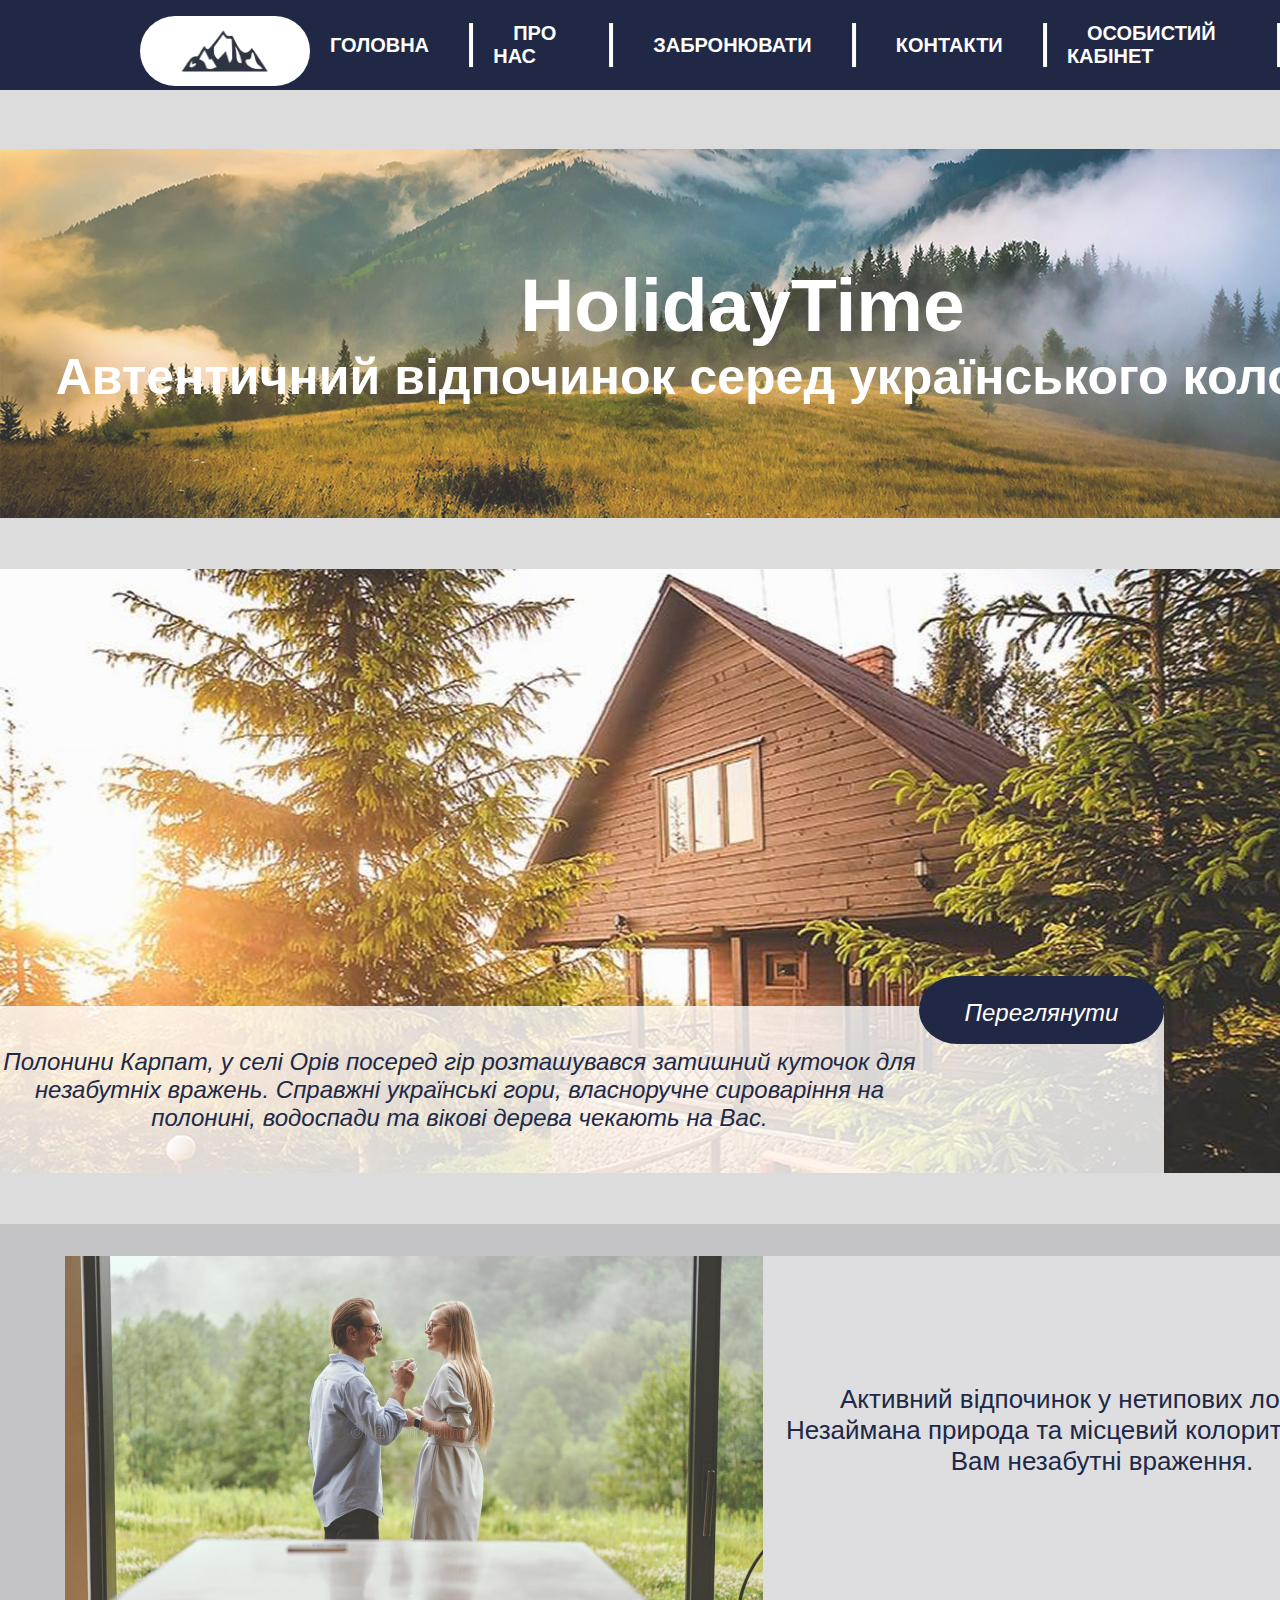
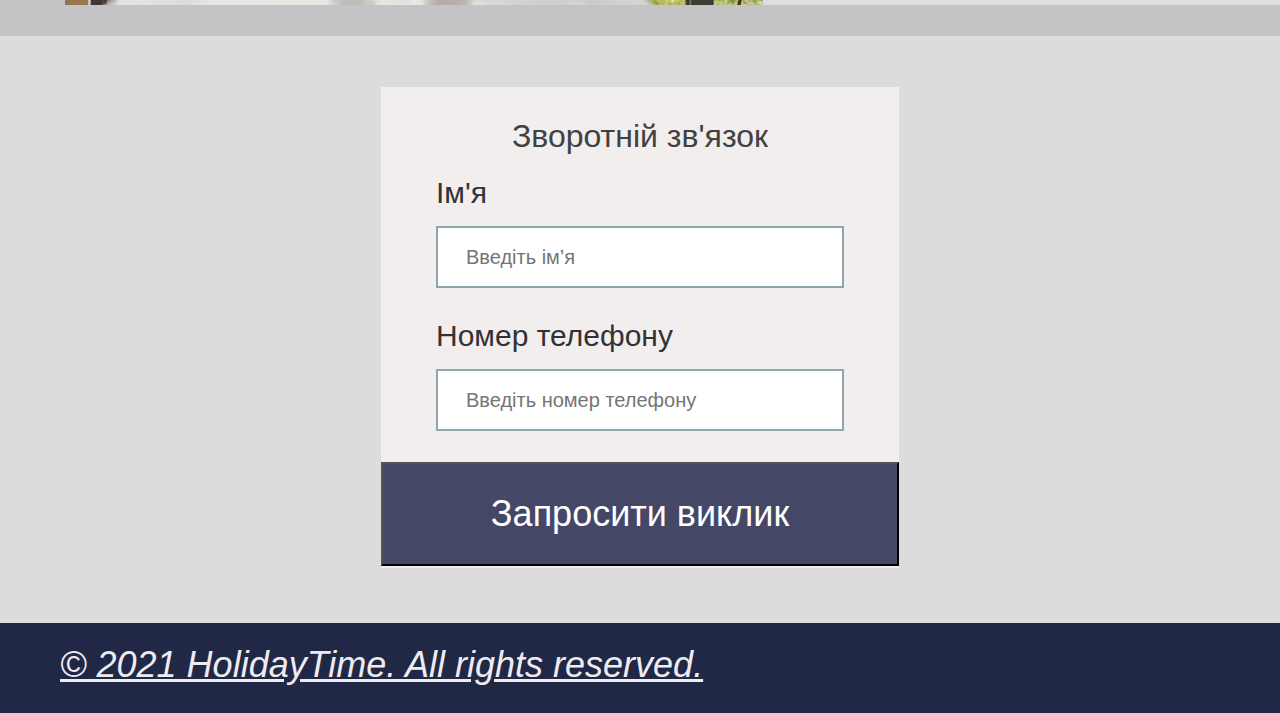
<file: index.html>
<!DOCTYPE html>
<html lang="en">

<head>
    <meta charset="UTF-8">
    <meta name="viewport" content="width=device-width, initial-scale=1.0">
    <title>HolidayTime</title>
    <link rel="stylesheet" href="./css/styles.css" />
</head>

<body>

    <heder class="heder">
        <nav class="heder-nav">
            <a href="https://www.google.com/" target="_blank"><img class="img-logo" src="./images/photo_logo.jpg"
                    alt="logo"></a>
            <ul class="list-nav">
                <li class="nav-item"><a class="nav-link" href="">ГОЛОВНА</a></li>
                <div class="border"></div>
                <li class="nav-item"><a class="nav-link" href="">ПРО НАС</a></li>
                <div class="border"></div>
                <li class="nav-item"><a class="nav-link" href="">ЗАБРОНЮВАТИ</a></li>
                <div class="border"></div>
                <li class="nav-item"><a class="nav-link" href="">КОНТАКТИ</a></li>
                <div class="border"></div>
                <li class="nav-item"><a class="nav-link" href="">ОСОБИСТИЙ КАБІНЕТ</a></li>
                <div class="border"></div>
                <li class="nav-item"><img id="link-buttom" src="/images/Vector.svg" alt=""></li>
                <select class="language">
                    <option class="option" value="1">UA</option>
                    <option class="option" value="2">PL</option>
                    <option class="option" value="3">EN</option>
                </select>
            </ul>
        </nav>
    </heder>
    <div clas="content-container"></div>
    <main class="">
        <section class="hero">
            <div class="container">
                <h1 class="hero-title">HolidayTime</h1>
                <h2 class="hero-title-2">Автентичний відпочинок серед українського колориту!</h2>
            </div>
        </section class="hero">
        <section-2 class="hero-2">
            <div class="tex-container">
                <p class="section-2-text">Полонини Карпат, у селі Орів посеред гір розташувався затишний куточок для
                    незабутніх вражень.
                    Справжні українські гори, власноручне сироваріння на полонині, водоспади та вікові дерева
                    чекають на
                    Вас.</p>
                <a class="link-buttom" href=""><img src="/images/buttom.svg" alt=""><span
                        class="link-span">Переглянути</span></a>
            </div>
        </section-2>
        <section-3 class="hero-3">
            <div class="container-section-3">
                <ul class="section-3-list">
                    <li class="list-item-1"> <img class="images-section-3" src="/images/image 4.jpg" alt="" width="698"
                            height: 349px;></li>
                    <li class="list-item-2">
                        <p class="text-section-3">Активний відпочинок у нетипових лоцаціях. Незаймана природа та
                            місцевий колорит
                            подарують Вам незабутні враження.</p>
                    </li>
                </ul>
            </div>
        </section-3>
        <section-4 class="section-4">
            <div class="container-contacts">
                <h2 class="contacts-title">Зворотній зв'язок</h2>
                <p class="text-form">Ім'я</p>
                <label class="contacts-form"><input class="form-control" id="first-name" name="first-name" type="text"
                        required placeholder="Введіть ім’я" /></label>
                <p class="text-form">Номер телефону</p>
                <label class="contacts-form"><input id="first-name" name="first-name" type="text" class="form-control"
                        placeholder="Введіть номер телефону" required /></label>
                <button type="button" class="form-button">Запросити виклик</button>
            </div>
        </section-4>
        <footer>
            <div class="footer-container"><a class="footer-link" href="">© 2021 HolidayTime. All rights
                    reserved.</a>
            </div>
        </footer>
        </div>
        <script src="./script.js">alert("HolidayTime")</script>
</body>

</html>

<ul>
    <li></li>
    <li></li>
    <li></li>
</ul>
</file>
<file: css/styles.css>
*,
*::before,
*::after {
  box-sizing: border-box;

  ul,
  ol {
    list-style-type: none;
    margin-top: 0;
    margin-bottom: 0;
    padding-left: 0;
  }

  p,
  h1,
  h2,
  h3,
  h4,
  h5 {
    margin-top: 0;
    margin-bottom: 0;
  }

  img {
    display: block;
  }

  button {
    cursor: pointer;
  }

  body {
    margin: 0 auto;
    font-family: "PT Sans", sans-serif;
    color: #000;
    max-width: 1920px;
    /* max-height: 2300px; */
    background-color: #dcdcdc;
  }

  .menu>li {
    border: 1px solid tomato;
  }

  .button {
    color: rgb(0, 0, 0);
    border-color: rgb(239, 234, 234);
  }

  .button:hover {
    background-color: rgb(50, 173, 9);
    border-color: rgb(97, 4, 246);
  }

  .language {
    list-style-type: none;
    background-color: #202846;
    border: none;
    margin-left: 10px;
    padding: 20px;
  }

  /* .language:hover { */
  /* background-color: rgb(9, 173, 170); */
  /* cursor: pointer; */
  /* border: none; */
  /* } */

  .option {
    list-style-type: none;
    border: none;
  }

  .heder {
    background: #202846;
    width: 1920px;
    height: 90px;
    margin-top: 0;
  }

  body {
    background: #dcdcdc;
  }

  /* _________ section-1_____________ */

  .hero {
    background-image: url(/images/12345\ 1.png);
    width: 1485px;
    height: 369px;
    text-align: center;
    display: flex;
    align-items: center;
    justify-content: center;
    margin: 0 auto;
  }

  .img-logo {
    display: flex;
    border-radius: 167px;
    width: 170px;
    height: 70px;
    margin-top: 16px;
    margin-bottom: 4px;
    margin-left: 140px;
  }

  .hero-title {
    font-family: "PT Sans", sans-serif;
    font-weight: 700;
    font-size: 75px;
    color: #fff;
  }

  .hero-title-2 {
    font-family: "PT Sans", sans-serif;
    font-weight: 700;
    font-size: 50px;
    color: #fff;
  }

  .heder-nav {
    display: flex;
    align-items: center;
    background: #202846;
    width: 100%;
    margin-bottom: 59px;
    color: #fff;
  }

  .list-nav {
    display: flex;
    align-items: center;
    /* gap: 54px; */
    list-style: none;
    margin-left: auto;
  }

  .border {
    display: flex;
    border: 2px solid #fff;
    width: 59px;
    height: 0px;
    transform: rotate(-90deg);
    margin: 0;
  }

  .nav-item {
    /* display: flex; */
    /* margin: 21px; */
  }

  .nav-link {
    font-family: "PT Sans", sans-serif;
    font-weight: 700;
    font-size: 20px;
    color: #fff;
    text-decoration: none;
    padding: 20px;
  }

  .container {}

  /* _________ section-2_____________ */

  .hero-2 {
    background-image: url(/images/image\ 3.png);
    width: 1488px;
    height: 604px;
    text-align: center;
    display: flex;
    align-items: center;
    justify-content: center;
    margin: 0 auto;
    margin-top: 51px;
  }

  .section-2-text {
    /* display: flex; */
    align-content: center;
    /* align-items: flex-end; */
  }

  .tex-container {
    display: flex;
    width: 1164px;
    height: 167px;
    align-content: flex-end;
    background-color: rgba(255, 255, 255, 0.8);
    margin: 437px 324px 0 0;
    font-family: "PT Sans", sans-serif;
    font-style: italic;
    font-weight: 400;
    font-size: 24px;
    color: #202846;
  }

  .language {
    font-family: "PT Sans", sans-serif;
    font-weight: 700;
    font-size: 24px;
    text-align: center;
    color: #fff;
  }

  .link-buttom {
    font-family: "PT Sans", sans-serif;
    font-weight: 400;
    font-size: 24px;
    text-align: center;
    color: #fff;
    margin-top: -30px;
    text-decoration: none;
  }

  .link-span {
    display: flex;
    display: block;
    padding: 0px;
    /* text-align: center; */
    margin-top: -45px;
    align-content: center;

  }

  /* _________ section-3_____________ */

  .container-section-3 {
    display: flex;
    display: inline-block;
    background-color: rgba(234, 234, 235, 0.7);

  }

  .hero-3 {
    background-color: rgba(193, 193, 195, 0.9);
    width: 1488px;
    height: 412px;
    display: flex;
    text-align: center;
    align-items: center;
    justify-content: center;
    margin: 0 auto;
    margin-bottom: 51px;
    margin-top: 51px;
  }

  .list-item-1 {
    width: 698px;
    height: 349px;

  }

  .list-item-2 {
    display: flex;
    width: 642px;
    height: 349px;
    font-family: "PT Sans", sans-serif;
    font-weight: 400;
    font-size: 26px;
    align-items: center;
    color: #202846;

  }

  .text-section-3 {
    font-family: "PT Sans", sans-serif;
    font-weight: 400;
    font-size: 26px;
    color: #202846;
  }

  .images-section-3 {}

  .section-3-list {
    display: flex;
    gap: 18px;
    justify-content: center;
  }

  .link-buttom {}

  .container-contacts {
    border: 3px solid rgba(170, 170, 170, 0.2);
    padding: 190px 56px;
    width: 518px;
    height: 481px;
    background: #f2eeee;
    margin: 0 auto;
    display: flex;
    display: block;
    border: none;
    padding: 0;
    margin: bottom 50px;
  }

  .contacts-title {
    font-family: "PT Sans", sans-serif;
    font-weight: 400;
    font-size: 32px;
    text-align: center;
    color: #414141;
    padding: 31px 93px 21px 93px;
  }

  .contacts-form {
    font-family: "PT Sans", sans-serif;
    font-weight: 400;
    font-size: 30px;
    text-align: center;
    color: #323236;
    display: block;
    /* display: flex; */
    margin-top: 16px;
    margin-bottom: 31px;
  }

  .text-form {
    font-family: "PT Sans",
      sans-serif;
    font-weight: 400;
    font-size: 30px;
    text-align: center;
    color: #323236;
    display: flex;
    margin-top: 0px;
    margin-left: 55px;
    /* justify-content: left; */
  }

  #first-name {
    border: 2px solid #90a4ae;
    padding: 18px 28px;
    width: 408px;
    height: 62px;
  }

  .form-control {
    font-family: "PT Sans", sans-serif;
    font-weight: 400;
    font-size: 20px;
    color: #90a4ae;
  }

  .form-button {
    font-family: "PT Sans", sans-serif;
    font-weight: 400;
    font-size: 36px;
    text-align: center;
    color: #fff;
    width: 518px;
    height: 104px;
    background: #444765;
    display: block;
    margin-bottom: 50px;
    /* align-items: flex-end; */
  }

  .section-4 {
    display: flex;
    margin-bottom: 55px;
  }

  /* _________ footer_____________ */

  .footer-container {
    width: 1920px;
    height: 90px;
    background: #202846;
    display: flex;
    margin-top: 0;
  }

  .footer-link {
    margin-left: 60px;
    margin-top: 21px;
    font-family: "PT Sans", sans-serif;
    font-style: italic;
    font-weight: 400;
    font-size: 36px;
    text-align: center;
    color: #eeecf1;
  }
</file>
